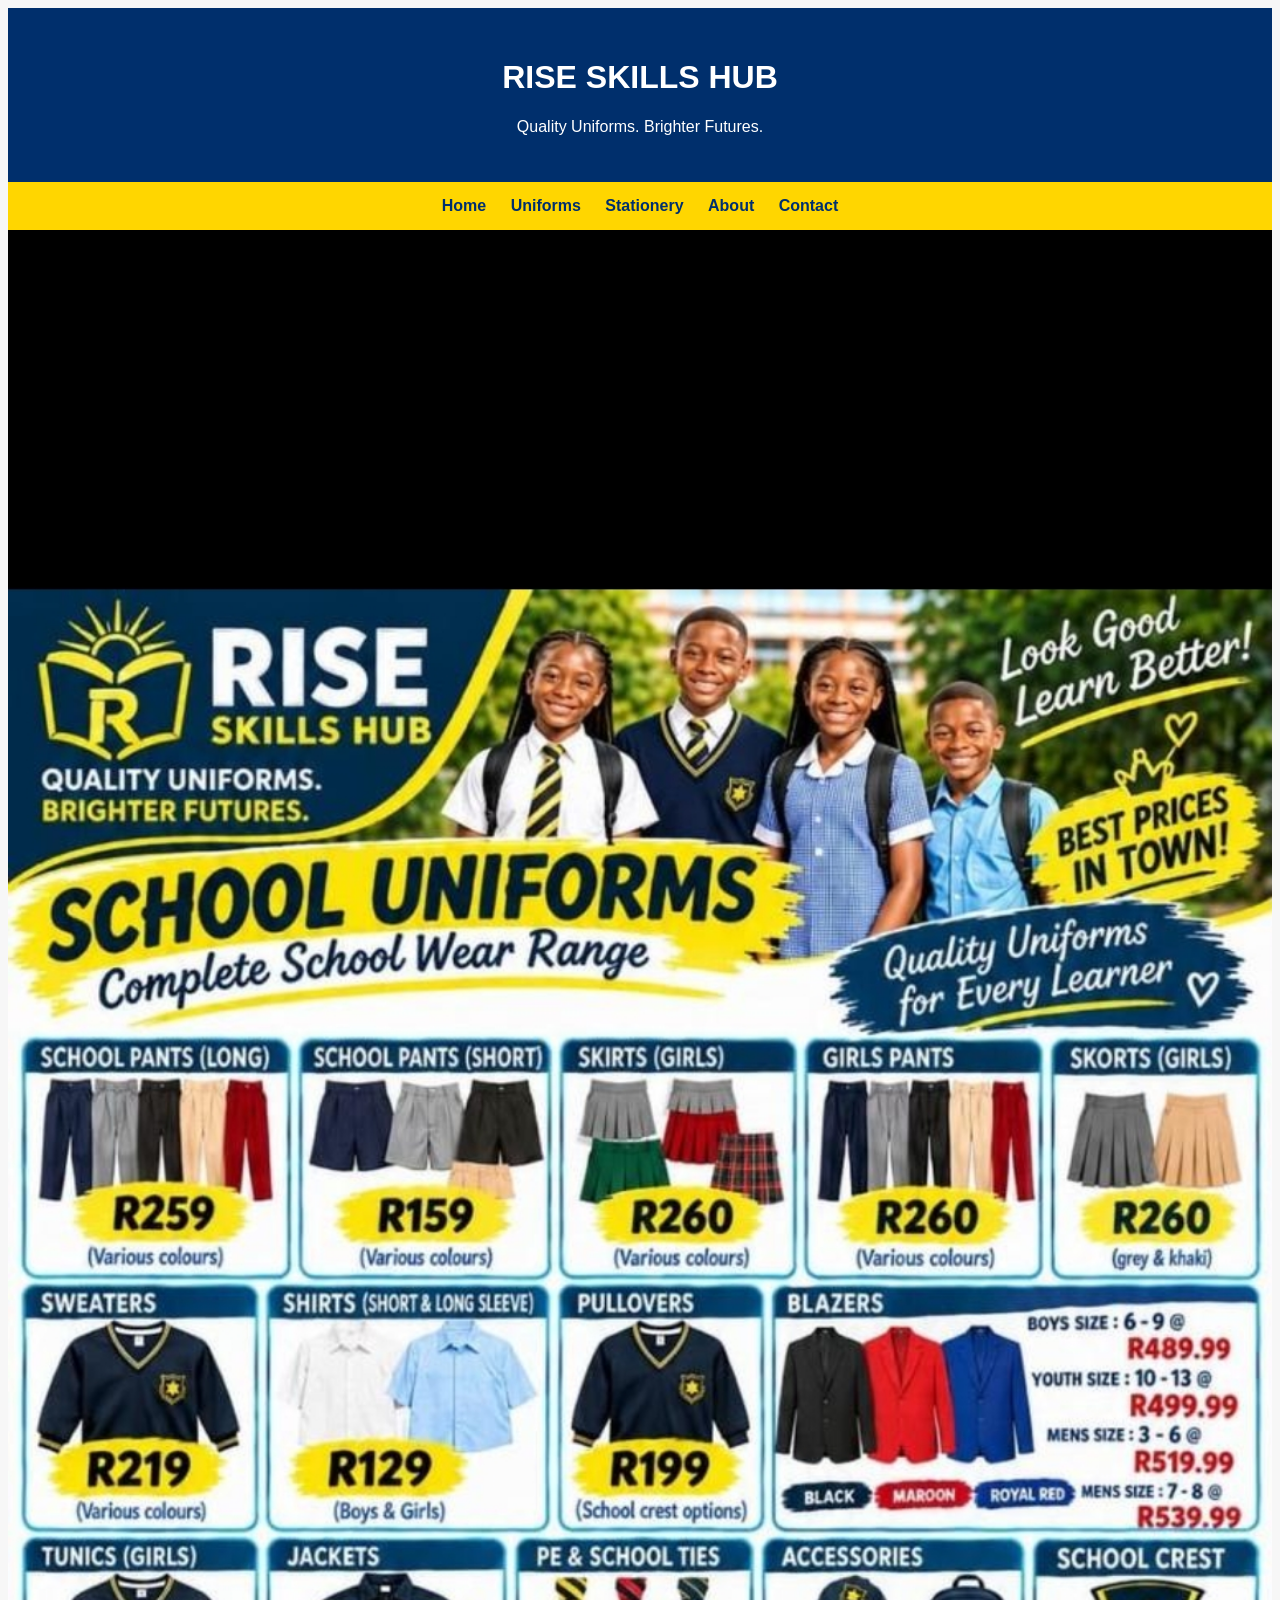
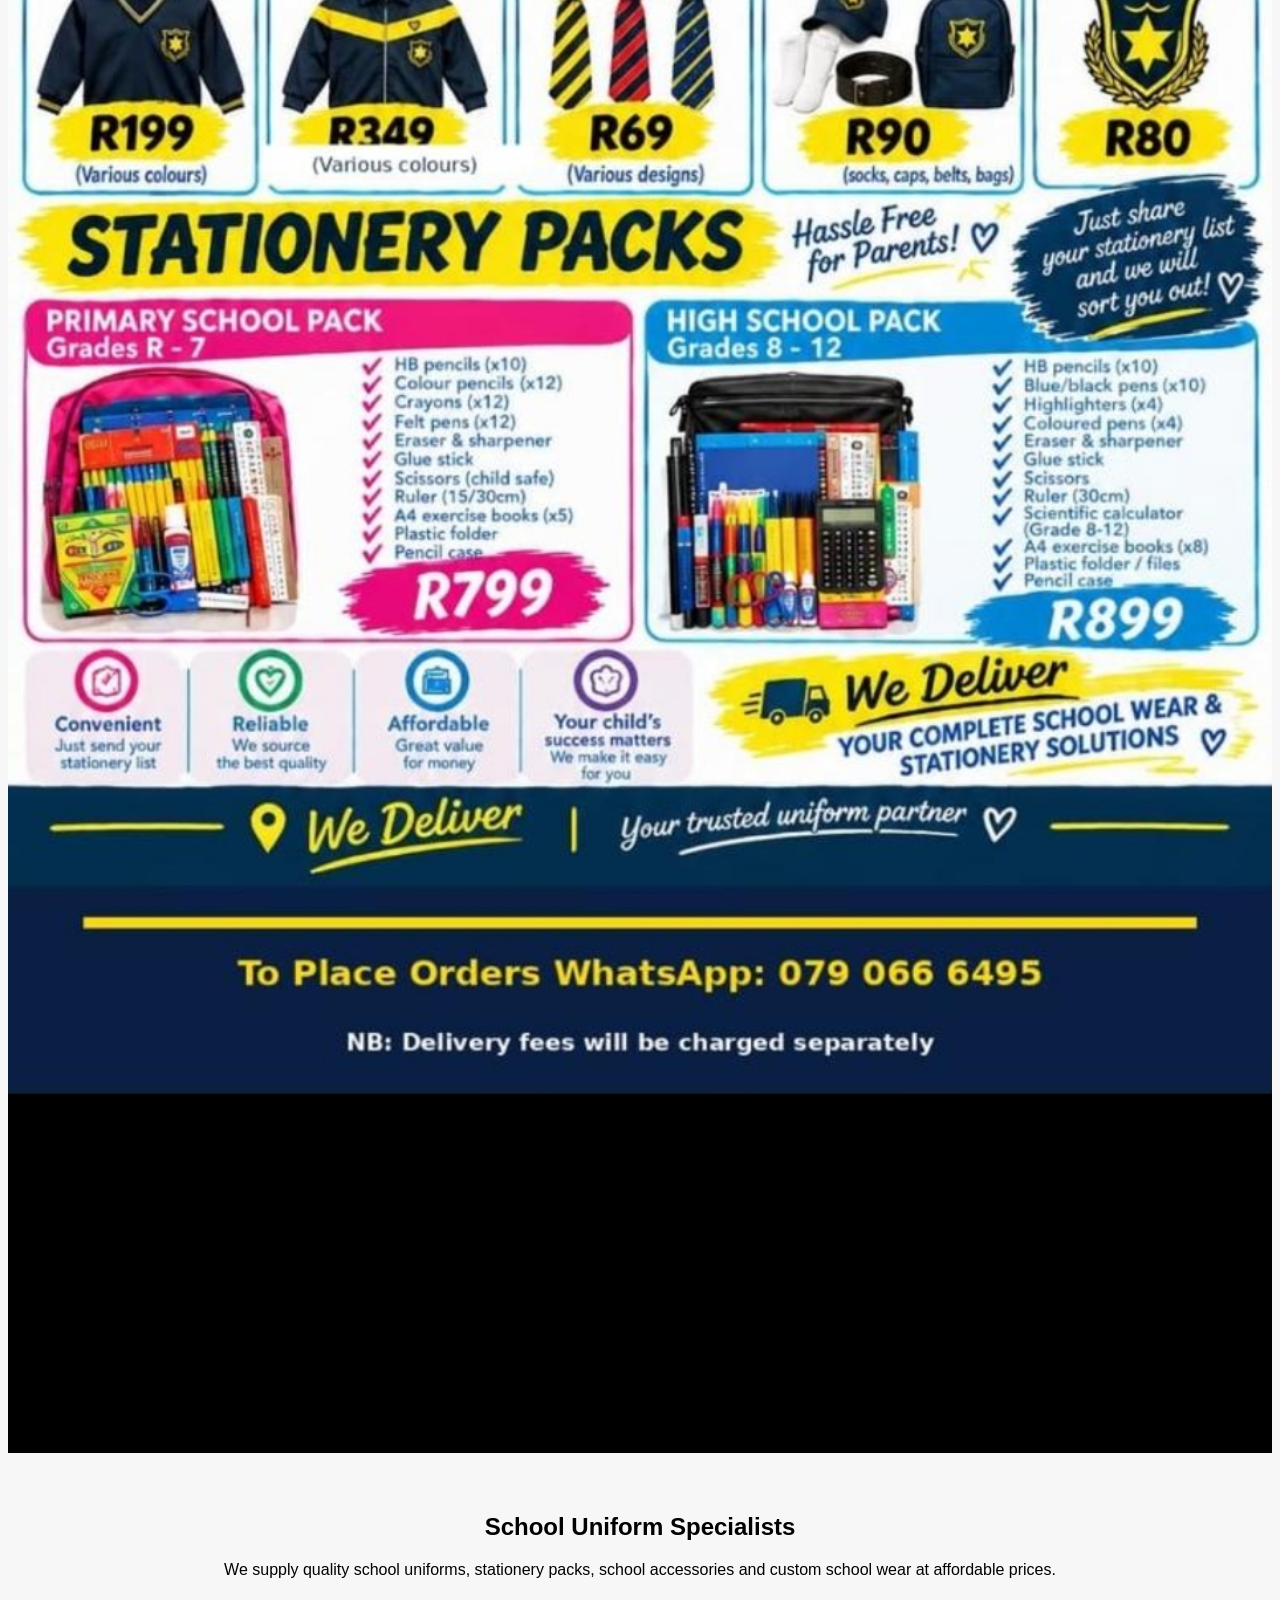
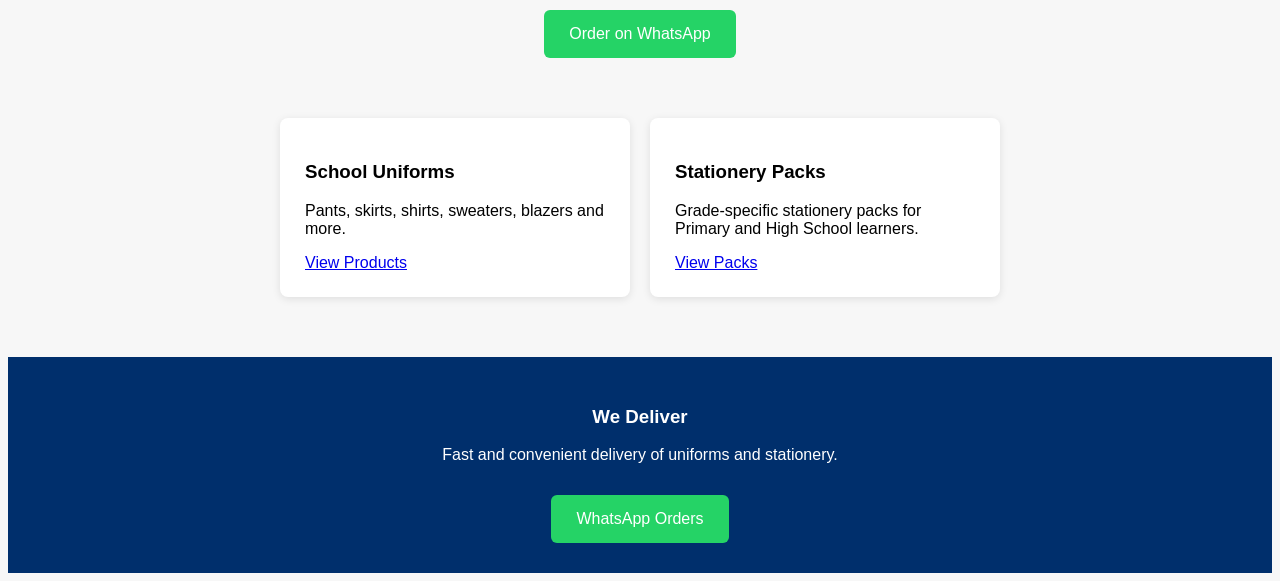
<file: index.html>
<!DOCTYPE html>
<html lang="en">
<head>
<meta charset="UTF-8">
<meta name="viewport" content="width=device-width, initial-scale=1.0">
<title>Rise Skills Hub</title>
<link rel="stylesheet" href="styles.css">
</head>

<body>

<header>
    <h1>RISE SKILLS HUB</h1>
    <p>Quality Uniforms. Brighter Futures.</p>
</header>

<nav>
    <a href="index.html">Home</a>
    <a href="uniforms.html">Uniforms</a>
    <a href="stationery.html">Stationery</a>
    <a href="about.html">About</a>
    <a href="contact.html">Contact</a>
</nav>

<section class="hero">
    <img src="images/banner.jpg"
         alt="Rise Skills Hub Flyer">
</section>

<section class="welcome">

    <h2>School Uniform Specialists</h2>

    <p>
        We supply quality school uniforms,
        stationery packs, school accessories
        and custom school wear at affordable prices.
    </p>

    <a class="btn"
       href="https://wa.me/27790666495">
       Order on WhatsApp
    </a>

</section>

<section class="cards">

    <div class="card">
        <h3>School Uniforms</h3>

        <p>
            Pants, skirts, shirts,
            sweaters, blazers and more.
        </p>

        <a href="uniforms.html">
            View Products
        </a>
    </div>

    <div class="card">

        <h3>Stationery Packs</h3>

        <p>
            Grade-specific stationery packs
            for Primary and High School learners.
        </p>

        <a href="stationery.html">
            View Packs
        </a>

    </div>

</section>

<footer>

    <h3>We Deliver</h3>

    <p>
        Fast and convenient delivery
        of uniforms and stationery.
    </p>

    <a class="btn"
       href="https://wa.me/27790666495">
        WhatsApp Orders
    </a>

</footer>

</body>
</html>
</file>
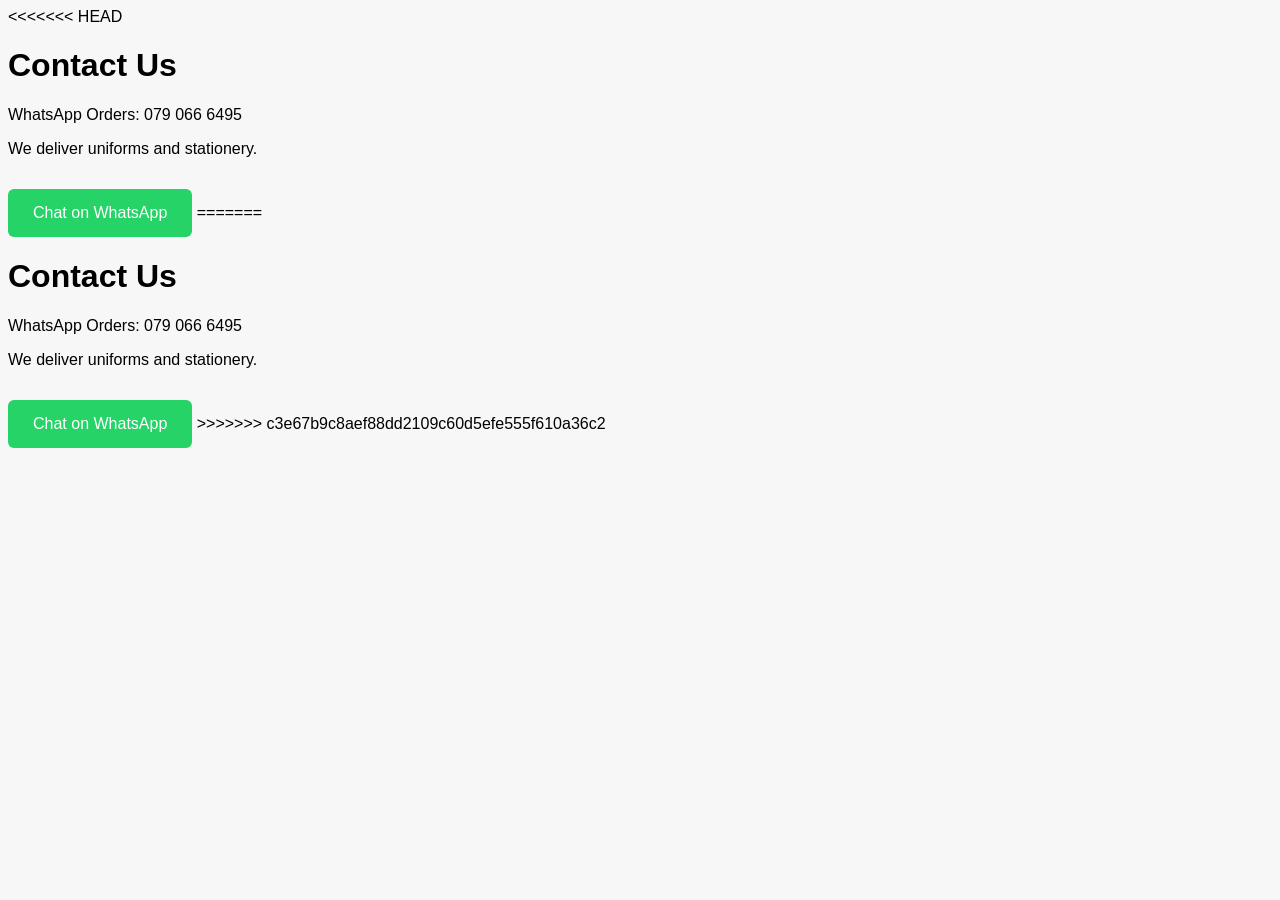
<file: contact.html>
<<<<<<< HEAD
<!DOCTYPE html>
<html>
<head>
<title>Contact Us</title>
<link rel="stylesheet" href="styles.css">
</head>
<body>

<h1>Contact Us</h1>

<p>
WhatsApp Orders:
079 066 6495
</p>

<p>
We deliver uniforms and stationery.
</p>

<a class="btn"
href="https://wa.me/27790666495">
Chat on WhatsApp
</a>

</body>
=======
<!DOCTYPE html>
<html>
<head>
<title>Contact Us</title>
<link rel="stylesheet" href="styles.css">
</head>
<body>

<h1>Contact Us</h1>

<p>
WhatsApp Orders:
079 066 6495
</p>

<p>
We deliver uniforms and stationery.
</p>

<a class="btn"
href="https://wa.me/27790666495">
Chat on WhatsApp
</a>

</body>
>>>>>>> c3e67b9c8aef88dd2109c60d5efe555f610a36c2
</html>
</file>
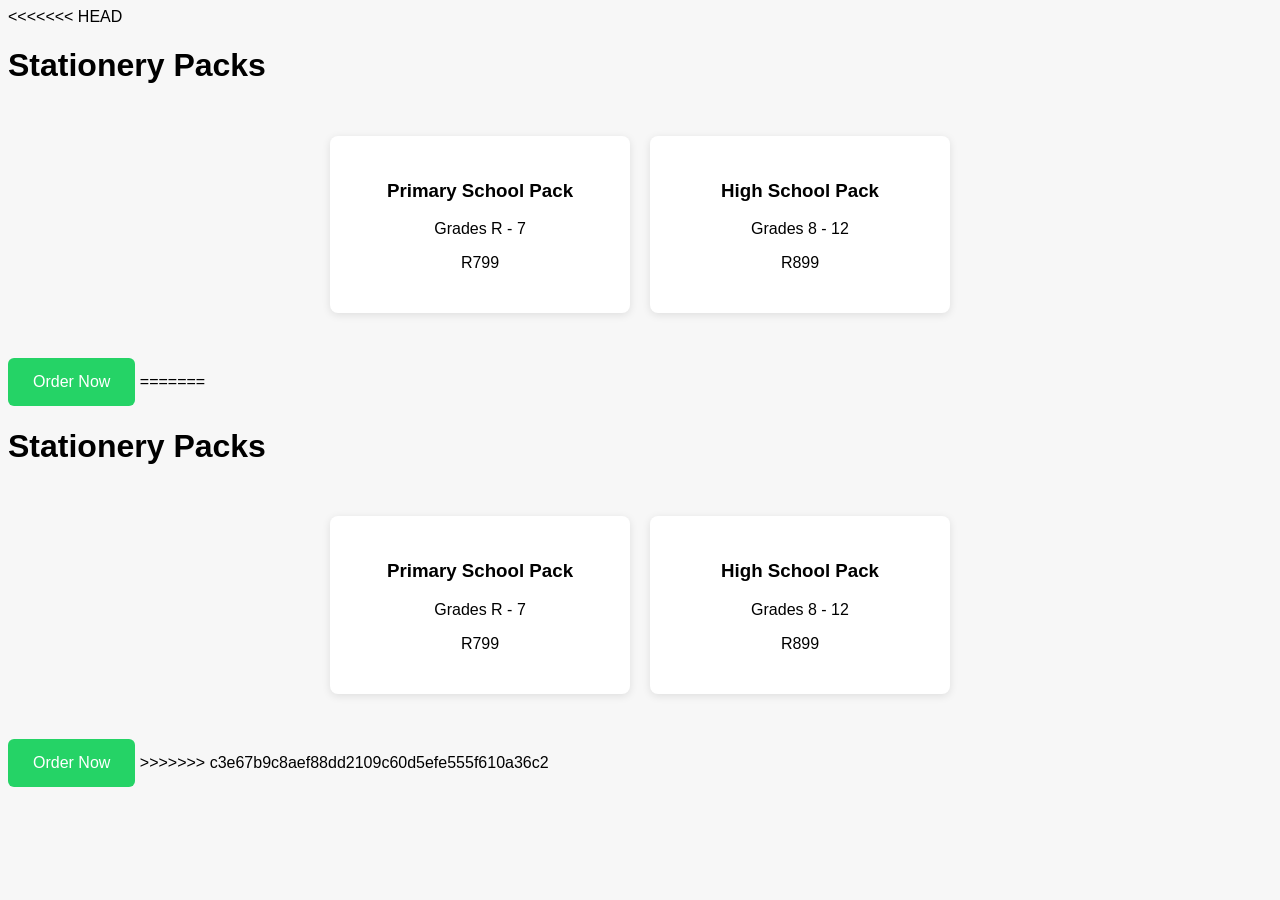
<file: stationery.html>
<<<<<<< HEAD
<!DOCTYPE html>
<html>
<head>
<title>Stationery Packs</title>
<link rel="stylesheet" href="styles.css">
</head>
<body>

<h1>Stationery Packs</h1>

<div class="products">

<div class="product">
<h3>Primary School Pack</h3>
<p>Grades R - 7</p>
<p>R799</p>
</div>

<div class="product">
<h3>High School Pack</h3>
<p>Grades 8 - 12</p>
<p>R899</p>
</div>

</div>

<a class="btn"
href="https://wa.me/27790666495">
Order Now
</a>

</body>
=======
<!DOCTYPE html>
<html>
<head>
<title>Stationery Packs</title>
<link rel="stylesheet" href="styles.css">
</head>
<body>

<h1>Stationery Packs</h1>

<div class="products">

<div class="product">
<h3>Primary School Pack</h3>
<p>Grades R - 7</p>
<p>R799</p>
</div>

<div class="product">
<h3>High School Pack</h3>
<p>Grades 8 - 12</p>
<p>R899</p>
</div>

</div>

<a class="btn"
href="https://wa.me/27790666495">
Order Now
</a>

</body>
>>>>>>> c3e67b9c8aef88dd2109c60d5efe555f610a36c2
</html>
</file>
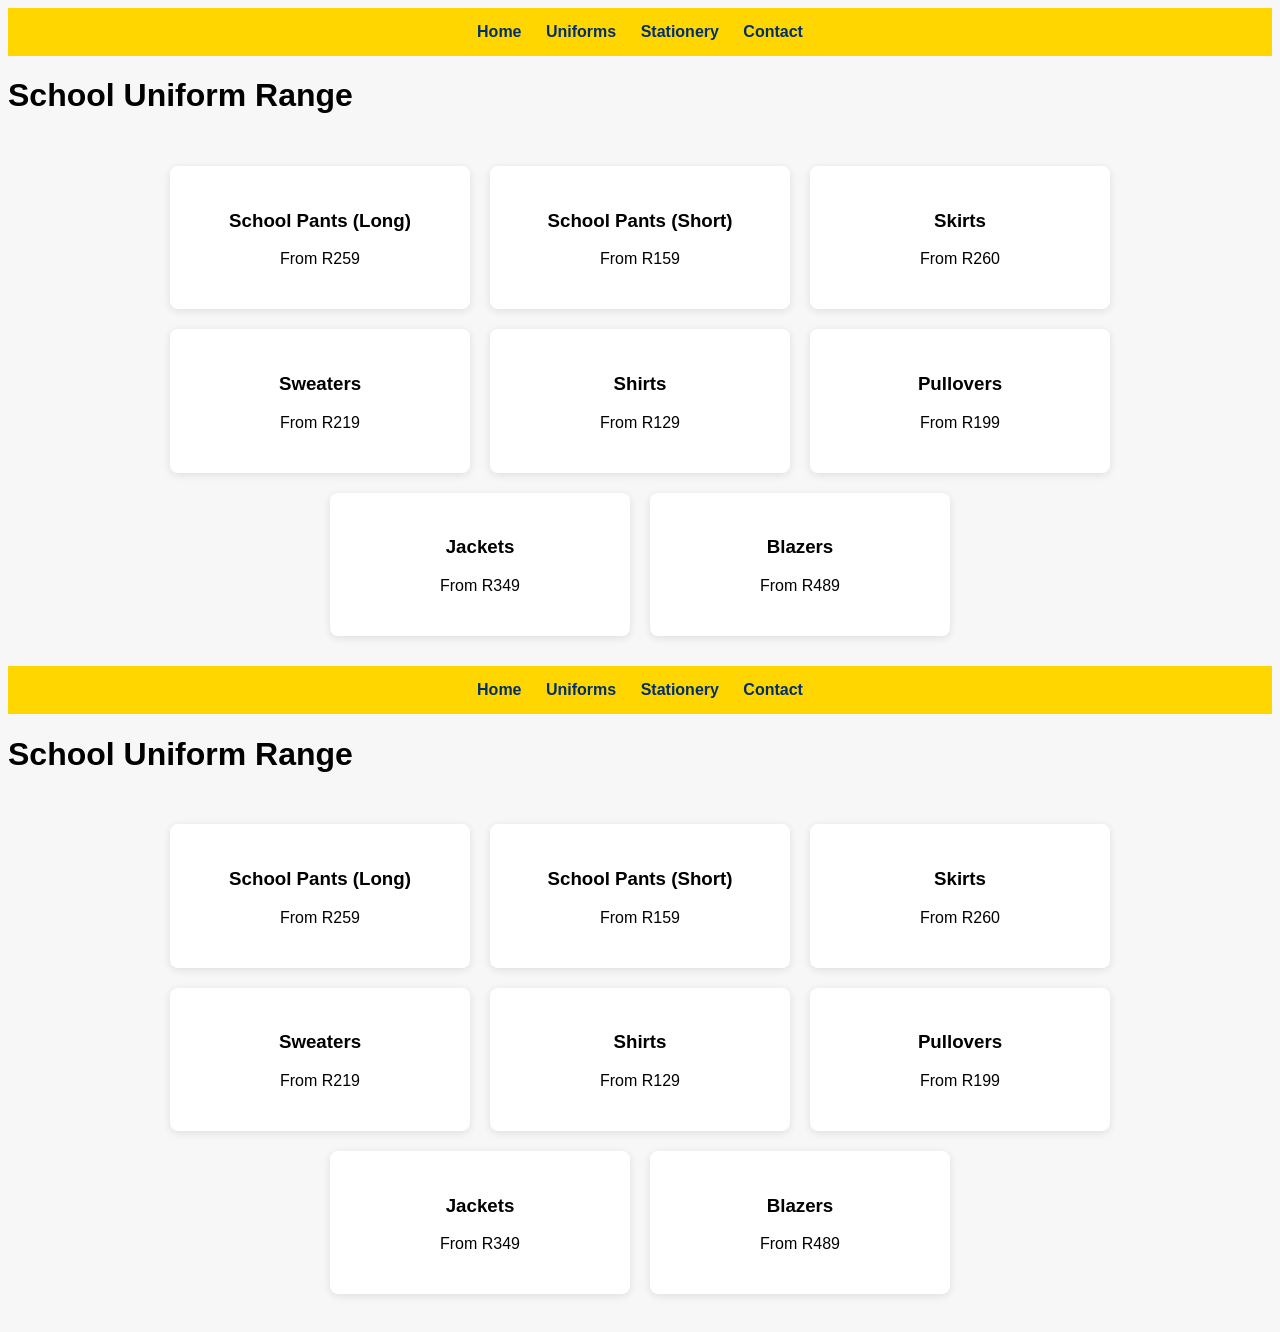
<file: uniforms.html>
<!DOCTYPE html>
<html>
<head>
<title>Uniforms</title>
<link rel="stylesheet" href="styles.css">
</head>
<body>

<nav>
<a href="index.html">Home</a>
<a href="uniforms.html">Uniforms</a>
<a href="stationery.html">Stationery</a>
<a href="contact.html">Contact</a>
</nav>

<h1>School Uniform Range</h1>

<div class="products">

<div class="product">
<h3>School Pants (Long)</h3>
<p>From R259</p>
</div>

<div class="product">
<h3>School Pants (Short)</h3>
<p>From R159</p>
</div>

<div class="product">
<h3>Skirts</h3>
<p>From R260</p>
</div>

<div class="product">
<h3>Sweaters</h3>
<p>From R219</p>
</div>

<div class="product">
<h3>Shirts</h3>
<p>From R129</p>
</div>

<div class="product">
<h3>Pullovers</h3>
<p>From R199</p>
</div>

<div class="product">
<h3>Jackets</h3>
<p>From R349</p>
</div>

<div class="product">
<h3>Blazers</h3>
<p>From R489</p>
</div>

</div>

</body>
</html>

<!DOCTYPE html>
<html>
<head>
<title>Uniforms</title>
<link rel="stylesheet" href="styles.css">
</head>
<body>

<nav>
<a href="index.html">Home</a>
<a href="uniforms.html">Uniforms</a>
<a href="stationery.html">Stationery</a>
<a href="contact.html">Contact</a>
</nav>

<h1>School Uniform Range</h1>

<div class="products">

<div class="product">
<h3>School Pants (Long)</h3>
<p>From R259</p>
</div>

<div class="product">
<h3>School Pants (Short)</h3>
<p>From R159</p>
</div>

<div class="product">
<h3>Skirts</h3>
<p>From R260</p>
</div>

<div class="product">
<h3>Sweaters</h3>
<p>From R219</p>
</div>

<div class="product">
<h3>Shirts</h3>
<p>From R129</p>
</div>

<div class="product">
<h3>Pullovers</h3>
<p>From R199</p>
</div>

<div class="product">
<h3>Jackets</h3>
<p>From R349</p>
</div>

<div class="product">
<h3>Blazers</h3>
<p>From R489</p>
</div>

</div>

</body>
</html>
</file>
<file: styles.css>
<<<<<<< HEAD
*{
margin:0;
padding:0;
box-sizing:border-box;
}

body{
font-family:Arial,sans-serif;
background:#f7f7f7;
}

header{
background:#002f6c;
color:white;
text-align:center;
padding:30px;
}

nav{
background:#ffd600;
padding:15px;
text-align:center;
}

nav a{
margin:10px;
color:#002f6c;
font-weight:bold;
text-decoration:none;
}

.hero img{
width:100%;
display:block;
}

.welcome{
padding:40px;
text-align:center;
}

.btn{
display:inline-block;
background:#25D366;
color:white;
padding:15px 25px;
border-radius:6px;
text-decoration:none;
margin-top:15px;
}

.cards{
display:flex;
flex-wrap:wrap;
justify-content:center;
gap:20px;
padding:20px;
}

.card{
background:white;
padding:25px;
width:300px;
border-radius:8px;
box-shadow:0 2px 8px rgba(0,0,0,0.1);
}

.products{
display:flex;
flex-wrap:wrap;
gap:20px;
padding:30px;
justify-content:center;
}

.product{
background:white;
width:250px;
padding:25px;
text-align:center;
border-radius:8px;
box-shadow:0 2px 8px rgba(0,0,0,0.1);
}

footer{
background:#002f6c;
color:white;
text-align:center;
padding:30px;
margin-top:40px;
}
=======
*{
margin:0;
padding:0;
box-sizing:border-box;
}

body{
font-family:Arial,sans-serif;
background:#f7f7f7;
}

header{
background:#002f6c;
color:white;
text-align:center;
padding:30px;
}

nav{
background:#ffd600;
padding:15px;
text-align:center;
}

nav a{
margin:10px;
color:#002f6c;
font-weight:bold;
text-decoration:none;
}

.hero img{
width:100%;
display:block;
}

.welcome{
padding:40px;
text-align:center;
}

.btn{
display:inline-block;
background:#25D366;
color:white;
padding:15px 25px;
border-radius:6px;
text-decoration:none;
margin-top:15px;
}

.cards{
display:flex;
flex-wrap:wrap;
justify-content:center;
gap:20px;
padding:20px;
}

.card{
background:white;
padding:25px;
width:300px;
border-radius:8px;
box-shadow:0 2px 8px rgba(0,0,0,0.1);
}

.products{
display:flex;
flex-wrap:wrap;
gap:20px;
padding:30px;
justify-content:center;
}

.product{
background:white;
width:250px;
padding:25px;
text-align:center;
border-radius:8px;
box-shadow:0 2px 8px rgba(0,0,0,0.1);
}

footer{
background:#002f6c;
color:white;
text-align:center;
padding:30px;
margin-top:40px;
}
>>>>>>> c3e67b9c8aef88dd2109c60d5efe555f610a36c2
</file>
